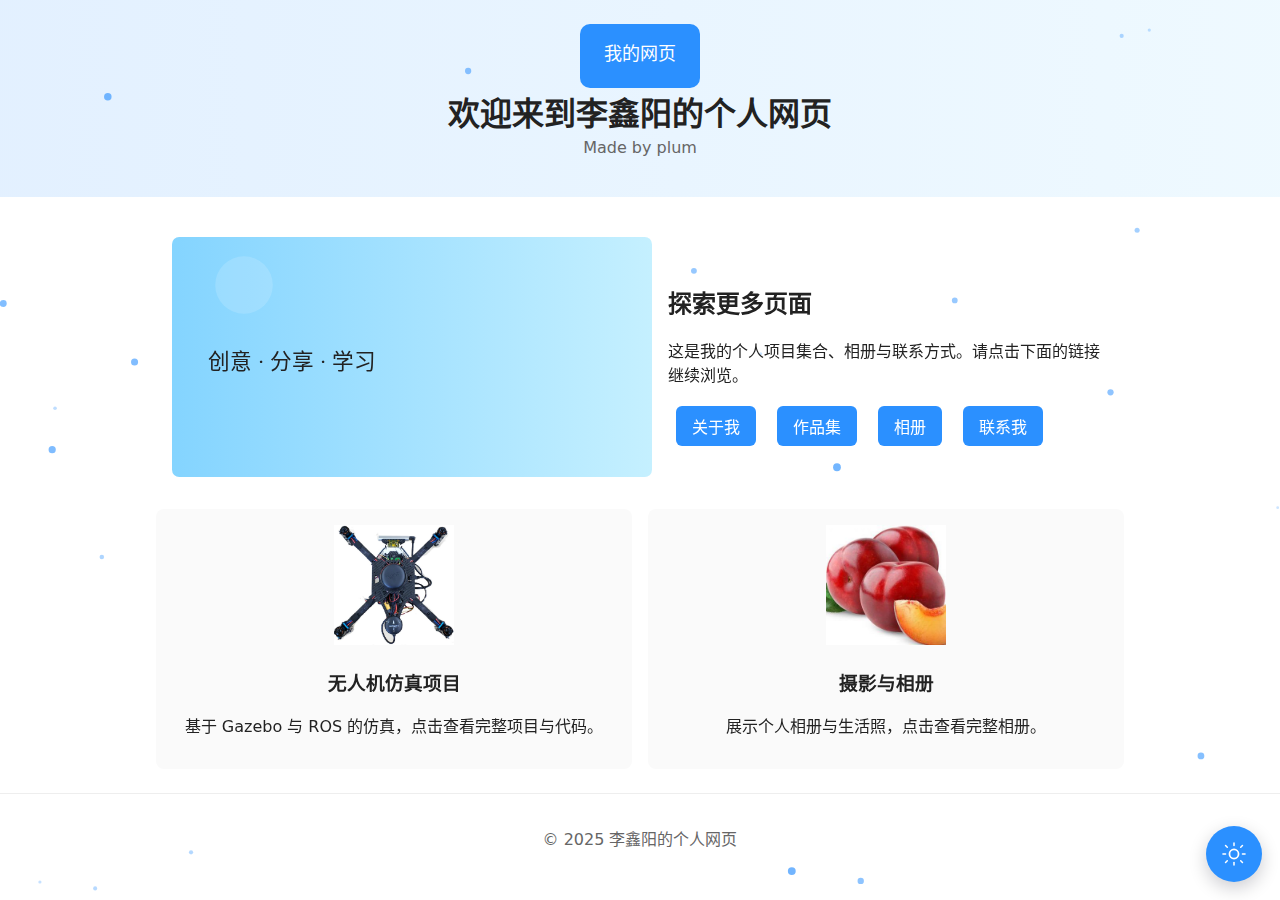
<file: index.html>
<!doctype html>
<html lang="zh-CN">
<head>
  <meta charset="utf-8">
  <meta name="viewport" content="width=device-width,initial-scale=1">
  <title>我的个人网页 - 主页</title>
  <link rel="stylesheet" href="web/css/style.css">
</head>
<body>
  <header class="site-header">
    <!-- inline logo SVG: text is always white and centered in the blue box -->
    <svg class="logo" width="120" height="64" viewBox="0 0 120 64" role="img" aria-label="logo" xmlns="http://www.w3.org/2000/svg">
      <rect rx="10" width="120" height="64" fill="var(--accent)" />
      <text x="50%" y="50%" font-family="Segoe UI, Microsoft YaHei" font-size="18" fill="#ffffff" text-anchor="middle" dominant-baseline="middle">我的网页</text>
    </svg>
    <h1 class="site-title">欢迎来到李鑫阳的个人网页</h1>
    <p class="tagline">Made by plum</p>
    <button class="theme-toggle" aria-label="切换夜间/白天" aria-pressed="false">
      <span class="switch">
        <span class="knob" aria-hidden="true"></span>
      </span>
    </button>
  </header>

  <main class="container">
    <section class="hero">
      <!-- inline hero SVG so text color follows theme -->
      <svg class="hero-img" width="480" height="240" viewBox="0 0 800 400" role="img" aria-label="hero image" xmlns="http://www.w3.org/2000/svg">
        <defs>
          <linearGradient id="g" x1="0" x2="1">
            <stop offset="0" stop-color="var(--hero-stop1)"/>
            <stop offset="1" stop-color="var(--hero-stop2)"/>
          </linearGradient>
        </defs>
          <rect width="800" height="400" fill="url(#g)" rx="12"/>
        <circle cx="120" cy="80" r="48" fill="#fff" opacity=".15" />
        <text x="60" y="220" font-family="Segoe UI, Microsoft YaHei" font-size="36" fill="var(--text)">创意 · 分享 · 学习</text>
      </svg>
      <div class="hero-content">
        <h2>探索更多页面</h2>
        <p>这是我的个人项目集合、相册与联系方式。请点击下面的链接继续浏览。</p>
        <nav class="main-nav">
          <a href="web/about.html">关于我</a>
          <a href="web/portfolio.html">作品集</a>
          <a href="web/gallery.html">相册</a>
          <a href="web/contact.html">联系我</a>
        </nav>
      </div>
    </section>

    <section class="preview-cards">
      <article>
        <a href="web/portfolio.html">
          <img src="image/drone.jpg" width="120" height="120" alt="无人机仿真项目" />
        </a>
        <h3>无人机仿真项目</h3>
        <p>基于 Gazebo 与 ROS 的仿真，点击查看完整项目与代码。</p>
      </article>
      <article>
        <a href="web/gallery.html">
          <img src="image/plum.jpg" width="120" height="120" alt="我的微信头像" />
        </a>
        <h3>摄影与相册</h3>
        <p>展示个人相册与生活照，点击查看完整相册。</p>
      </article>
    </section>
  </main>

  <footer>
    <p>© 2025 李鑫阳的个人网页</p>
  </footer>
  <canvas id="particles" aria-hidden="true"></canvas>
  <script src="web/js/theme.js"></script>
  <script src="web/js/particles.js"></script>
</body>
</html>
</file>
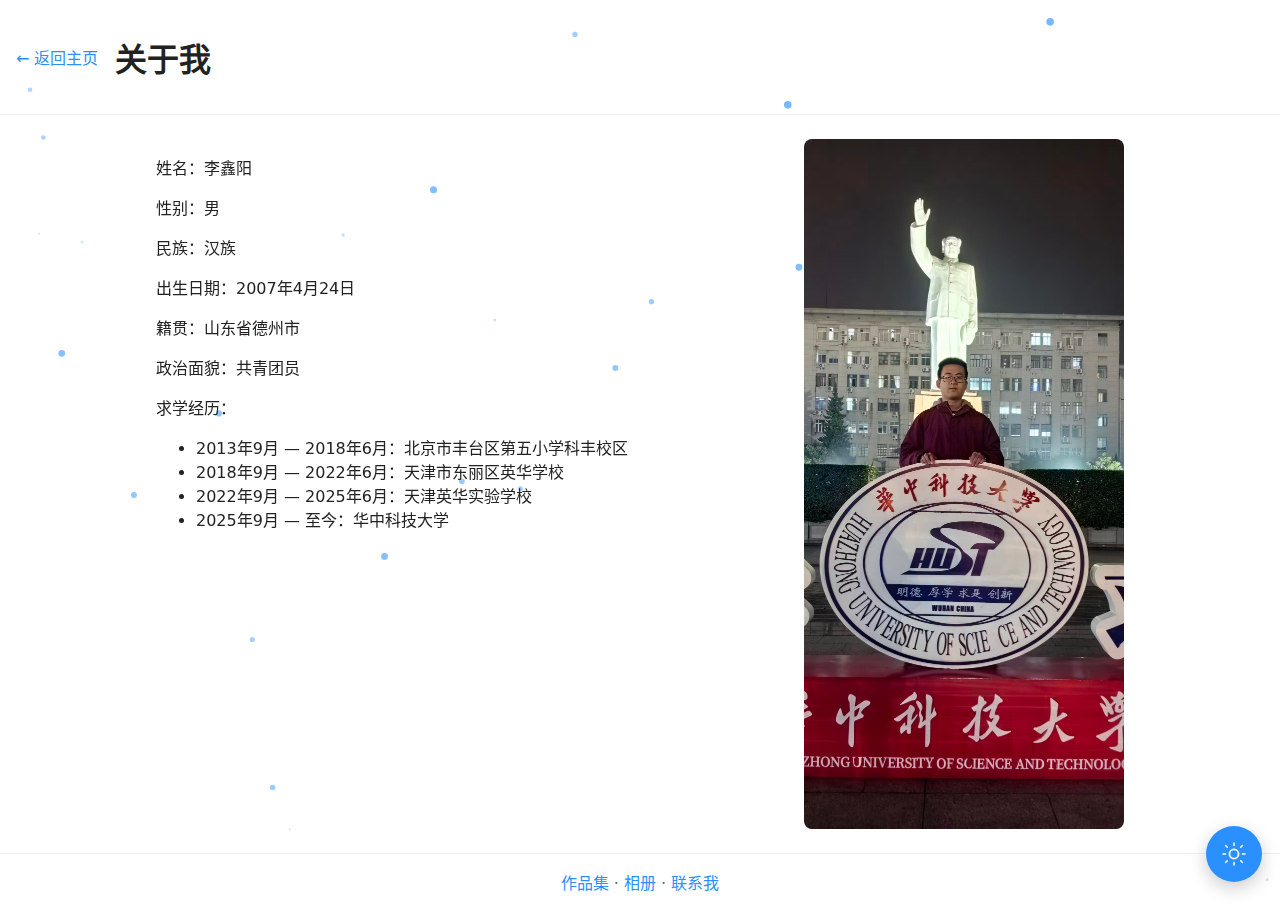
<file: web/about.html>
<!doctype html>
<html lang="zh-CN">
<head>
  <meta charset="utf-8">
  <meta name="viewport" content="width=device-width,initial-scale=1">
  <title>关于我</title>
  <link rel="stylesheet" href="css/style.css">
</head>
<body>
  <header class="sub-header">
    <a class="home-link" href="../index.html">← 返回主页</a>
    <h1>关于我</h1>
    <button class="theme-toggle" aria-label="切换夜间/白天" aria-pressed="false">
      <span class="switch"><span class="knob" aria-hidden="true"></span></span>
    </button>
  </header>
  <main class="container">
    <section class="about">
      <div class="bio">
        <p>姓名：李鑫阳</p>
        <p>性别：男</p>
        <p>民族：汉族</p>
        <p>出生日期：2007年4月24日</p>
        <p>籍贯：山东省德州市</p>
        <p>政治面貌：共青团员</p>
        <p>求学经历：</p>
        <ul>
          <li>2013年9月 — 2018年6月：北京市丰台区第五小学科丰校区</li>
          <li>2018年9月 — 2022年6月：天津市东丽区英华学校</li>
          <li>2022年9月 — 2025年6月：天津英华实验学校</li>
          <li>2025年9月 — 至今：华中科技大学</li>
        </ul>
      </div>
      <aside class="photo">
        <img src="../image/photo2.jpg" alt="photo2" />
      </aside>
    </section>
  </main>
  <footer>
    <a href="portfolio.html">作品集</a> · <a href="gallery.html">相册</a> · <a href="contact.html">联系我</a>
  </footer>
  <canvas id="particles" aria-hidden="true"></canvas>
  <script src="js/theme.js"></script>
  <script src="js/particles.js"></script>
</body>
</html>
</file>
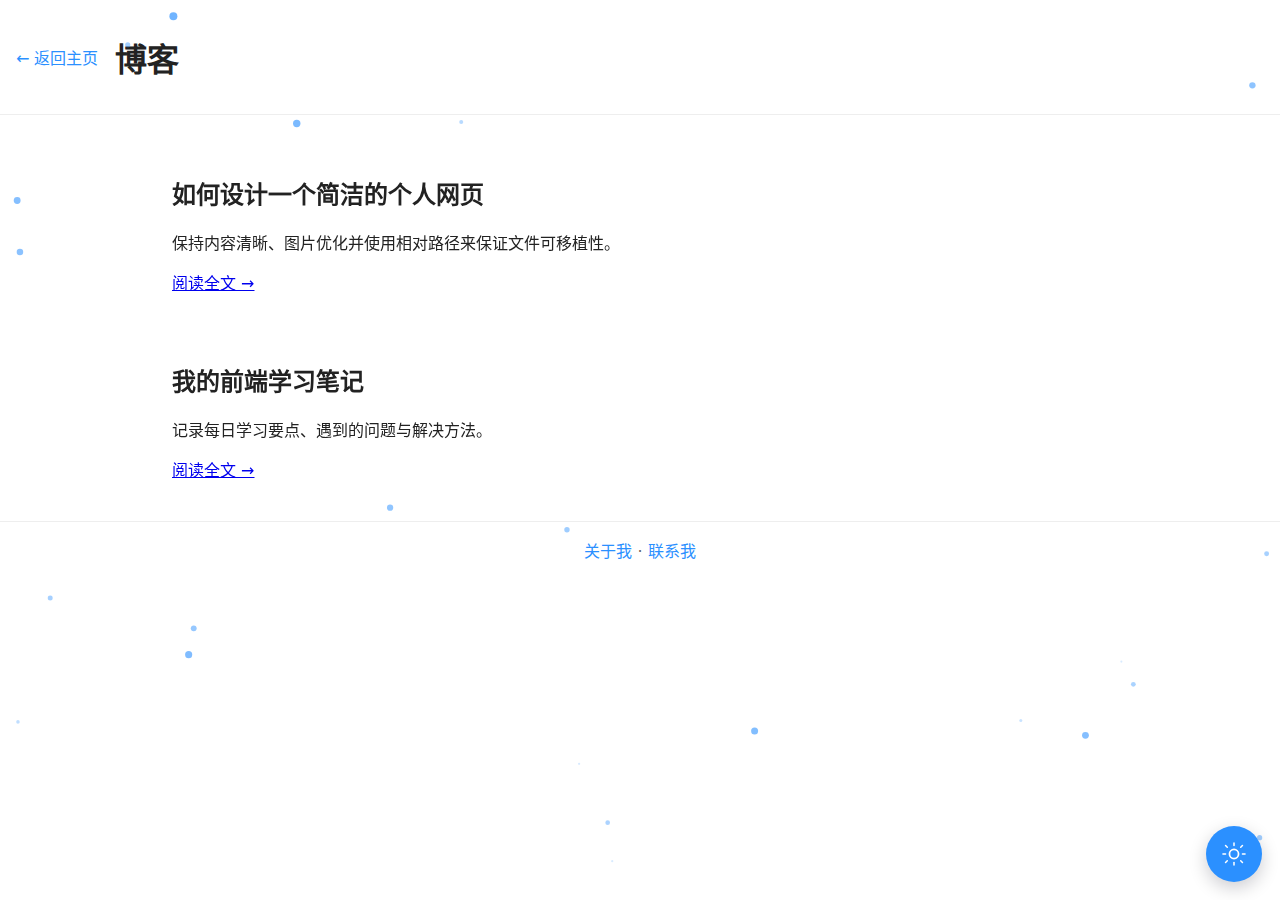
<file: web/blog.html>
<!doctype html>
<html lang="zh-CN">
<head>
  <meta charset="utf-8">
  <meta name="viewport" content="width=device-width,initial-scale=1">
  <title>博客</title>
  <link rel="stylesheet" href="css/style.css">
</head>
<body>
  <header class="sub-header">
    <a class="home-link" href="../index.html">← 返回主页</a>
    <h1>博客</h1>
    <button class="theme-toggle" aria-label="切换夜间/白天" aria-pressed="false">
      <span class="switch"><span class="knob" aria-hidden="true"></span></span>
    </button>
  </header>
  <main class="container">
    <article class="post">
      <h2>如何设计一个简洁的个人网页</h2>
      <p>保持内容清晰、图片优化并使用相对路径来保证文件可移植性。</p>
      <a href="#">阅读全文 →</a>
    </article>
    <article class="post">
      <h2>我的前端学习笔记</h2>
      <p>记录每日学习要点、遇到的问题与解决方法。</p>
      <a href="#">阅读全文 →</a>
    </article>
  </main>
  <footer>
    <a href="about.html">关于我</a> · <a href="contact.html">联系我</a>
  </footer>
  <canvas id="particles" aria-hidden="true"></canvas>
  <script src="js/theme.js"></script>
  <script src="js/particles.js"></script>
</body>
</html>
</file>
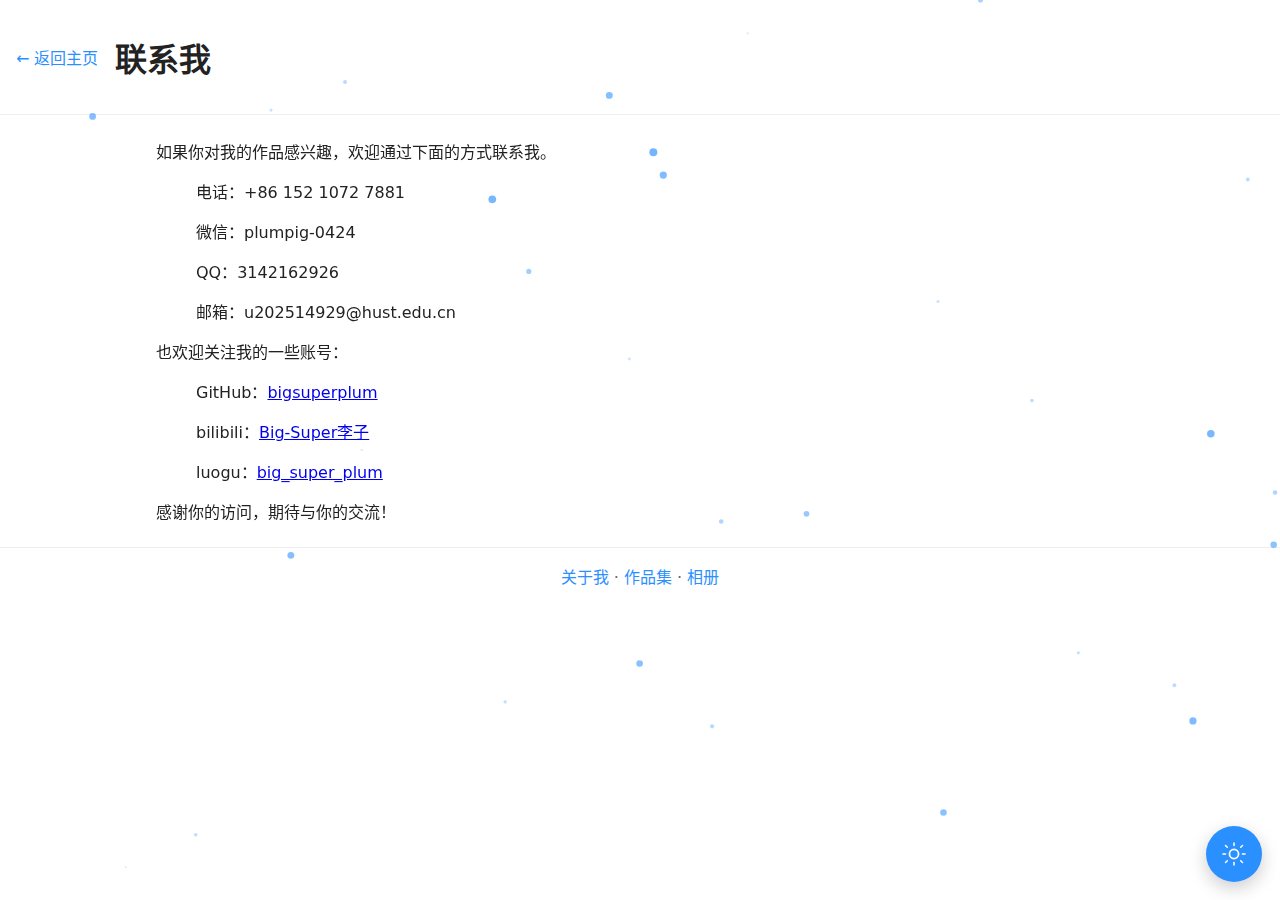
<file: web/contact.html>
<!doctype html>
<html lang="zh-CN">
<head>
  <meta charset="utf-8">
  <meta name="viewport" content="width=device-width,initial-scale=1">
  <title>联系我</title>
  <link rel="stylesheet" href="css/style.css">
</head>
<body>
  <header class="sub-header">
    <a class="home-link" href="../index.html">← 返回主页</a>
    <h1>联系我</h1>
    <button class="theme-toggle" aria-label="切换夜间/白天" aria-pressed="false">
      <span class="switch"><span class="knob" aria-hidden="true"></span></span>
    </button>
  </header>
  <main class="container">
    <section>
      <p>如果你对我的作品感兴趣，欢迎通过下面的方式联系我。</p>
      <ul>
        <p>电话：+86 152 1072 7881</p>
        <p>微信：plumpig-0424</p>
        <p>QQ：3142162926</p>
        <p>邮箱：u202514929@hust.edu.cn</p>
      </ul>
      <p>也欢迎关注我的一些账号：</p>
      <ul>
        <p>GitHub：<a href="https://github.com/bigsuperplum">bigsuperplum</a></p>
        <p>bilibili：<a href="https://space.bilibili.com/396513166">Big-Super李子</a></p>
        <p>luogu：<a href="https://www.luogu.com.cn/user/1145473">big_super_plum</a></p>
      </ul>
      <p>感谢你的访问，期待与你的交流！</p>
    </section>
  </main>
  <footer>
    <a href="about.html">关于我</a> · <a href="portfolio.html">作品集</a> · <a href="gallery.html">相册</a>
  </footer>
  <canvas id="particles" aria-hidden="true"></canvas>
  <script src="js/theme.js"></script>
  <script src="js/particles.js"></script>
</body>
</html>
</file>
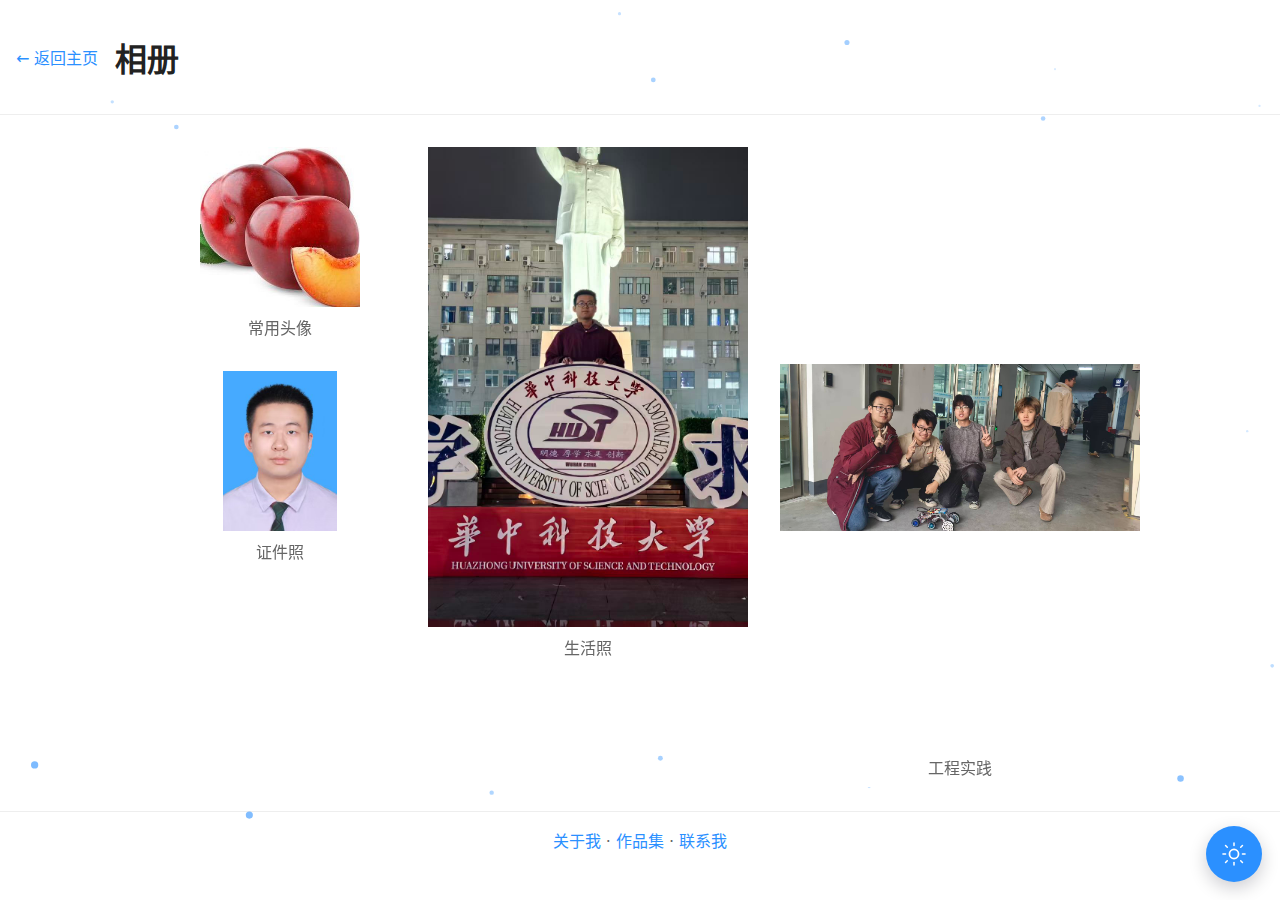
<file: web/gallery.html>
<!doctype html>
<html lang="zh-CN">
<head>
  <meta charset="utf-8">
  <meta name="viewport" content="width=device-width,initial-scale=1">
  <title>相册</title>
  <link rel="stylesheet" href="css/style.css">
</head>
<body>
  <header class="sub-header">
    <a class="home-link" href="../index.html">← 返回主页</a>
    <h1>相册</h1>
    <button class="theme-toggle" aria-label="切换夜间/白天" aria-pressed="false">
      <span class="switch"><span class="knob" aria-hidden="true"></span></span>
    </button>
  </header>
  <main class="container">
    <div class="gallery">
      <div class="col">
        <figure>
          <img src="../image/plum.jpg" alt="常用头像" />
          <figcaption>常用头像</figcaption>
        </figure>
        <figure>
          <img src="../image/formal.jpg" alt="证件照" />
          <figcaption>证件照</figcaption>
        </figure>
      </div>
      <div class="col">
        <figure>
          <img src="../image/photo.jpg" alt="生活照" />
          <figcaption>生活照</figcaption>
        </figure>
        <figure>
          <img src="../image/work.jpg" alt="工程实践" />
          <figcaption>工程实践</figcaption>
        </figure>
      </div>
    </div>
  </main>
  <footer>
    <a href="about.html">关于我</a> · <a href="portfolio.html">作品集</a> · <a href="contact.html">联系我</a>
  </footer>
  <canvas id="particles" aria-hidden="true"></canvas>
  <script src="js/theme.js"></script>
  <script src="js/particles.js"></script>
</body>
</html>
</file>
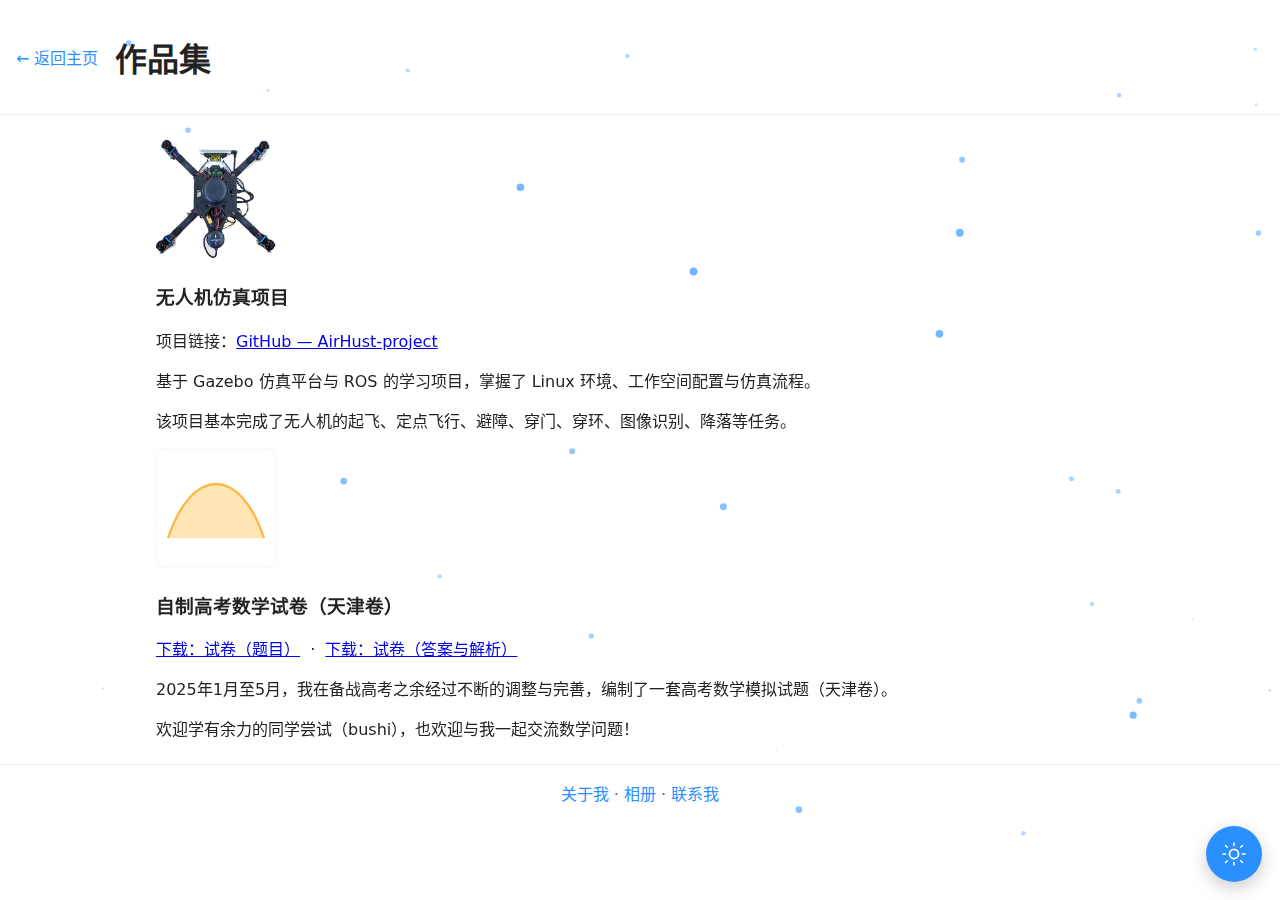
<file: web/portfolio.html>
<!doctype html>
<html lang="zh-CN">
<head>
  <meta charset="utf-8">
  <meta name="viewport" content="width=device-width,initial-scale=1">
  <title>作品集</title>
  <link rel="stylesheet" href="css/style.css">
</head>
<body>
  <header class="sub-header">
    <a class="home-link" href="../index.html">← 返回主页</a>
    <h1>作品集</h1>
    <button class="theme-toggle" aria-label="切换夜间/白天" aria-pressed="false">
      <span class="switch"><span class="knob" aria-hidden="true"></span></span>
    </button>
  </header>
  <main class="container">
    <section class="projects">
      <article class="project">
        <img src="../image/drone.jpg" alt="无人机" />
        <h3>无人机仿真项目</h3>
        <p>项目链接：<a href="https://github.com/bigsuperplum/AirHust-project" target="_blank" rel="noopener noreferrer">GitHub — AirHust-project</a></p>
        <p>基于 Gazebo 仿真平台与 ROS 的学习项目，掌握了 Linux 环境、工作空间配置与仿真流程。</p>
        <p>该项目基本完成了无人机的起飞、定点飞行、避障、穿门、穿环、图像识别、降落等任务。</p>
      </article>
      <article class="project">
        <svg width="120" height="120" viewBox="0 0 200 200" xmlns="http://www.w3.org/2000/svg" aria-hidden="true">
          <rect width="200" height="200" rx="16" fill="var(--panel-bg)" stroke="var(--border)"/>
          <path d="M20 150 C60 30, 140 30, 180 150" fill="var(--project2-fill)" stroke="var(--project2-stroke)" stroke-width="4"/>
        </svg>
        <h3>自制高考数学试卷（天津卷）</h3>
        <p>
          <a href="assets/math-test.pdf" download rel="noopener noreferrer">下载：试卷（题目）</a>
          &nbsp;·&nbsp;
          <a href="assets/math-test-answer.pdf" download rel="noopener noreferrer">下载：试卷（答案与解析）</a>
        </p>
        <p>2025年1月至5月，我在备战高考之余经过不断的调整与完善，编制了一套高考数学模拟试题（天津卷）。</p>
        <p>欢迎学有余力的同学尝试（bushi），也欢迎与我一起交流数学问题！</p>
      </article>
    </section>
  </main>
  <footer>
    <a href="about.html">关于我</a> · <a href="gallery.html">相册</a> · <a href="contact.html">联系我</a>
  </footer>
  <canvas id="particles" aria-hidden="true"></canvas>
  <script src="js/theme.js"></script>
  <script src="js/particles.js"></script>
</body>
</html>
</file>
<file: web/css/style.css>
/* 统一样式：用于主页和子页面（子页面从 web/ 引用为 css/style.css） */
:root{
  --bg:#fff;--muted:#666;--accent:#2b90ff;--maxw:1000px
}
*{box-sizing:border-box}
body{font-family:Segoe UI, system-ui, -apple-system, "PingFang SC", "Microsoft YaHei", sans-serif;margin:0;background:var(--bg);color:var(--text)}
:root{
  --bg:#ffffff;
  --text:#222222;
  --muted:#666666;
  --accent:#2b90ff;
  --card-bg:#fafafa;
  --panel-bg:#ffffff;
  --border:#eeeeee;
  --hero-stop1:#84d4ff;
  --hero-stop2:#c5f0ff;
  --project-fill:#84d4ff;
  --project-stroke:#84d4ff;
  --project2-fill:#ffe6b3;
  --project2-stroke:#ffb84d;
  --maxw:1000px;
  --particle-color: rgba(43,144,255,0.75);
}

/* 夜间模式变量 */
[data-theme="dark"]{
  --bg:#071122;
  --text:#ffffff;
  --muted:#9fb8d9;
  --accent:#6ab0ff;
  --particle-color: rgba(255,206,84,0.7);
  --card-bg:#071826;
  --panel-bg:#081224;
  --border:#123444;
  --hero-stop1:#0b3147;
  --hero-stop2:#07202b;
  --project-fill:#2b90ff;
  --project-stroke:#2b90ff;
  --project2-fill:#4b2f1a;
  --project2-stroke:#7a4a1f;
}
.tagline{color:var(--muted);margin-top:.25rem}
.theme-toggle{margin-left:1rem}
.theme-toggle:focus{outline:2px solid #fff3}

/* 浮动圆形主题开关（右下固定） */
.theme-toggle{position:fixed;right:18px;bottom:18px;z-index:1200;width:56px;height:56px;padding:0;border-radius:50%;display:flex;align-items:center;justify-content:center;border:0;cursor:pointer;box-shadow:0 6px 18px rgba(2,6,23,0.2);transition:transform .12s ease,background .18s}
.theme-toggle:active{transform:scale(.96)}
.theme-toggle svg{width:26px;height:26px;display:block;fill:currentColor}

/* 白天模式下按钮配色 */
.theme-toggle{background:var(--accent);color:#fff}

/* 夜间模式下按钮配色 */
[data-theme="dark"] .theme-toggle{background:#0f2a3d;color:#fff}

/* 子页面头内的 margin 调整（开关固定后不需占位） */
.sub-header .theme-toggle{margin-left:0;position:fixed}
.hero{display:flex;gap:1rem;align-items:center;flex-wrap:wrap;padding:1rem}
.site-header{background:linear-gradient(90deg,#2b90ff22,#84d4ff22);padding:1.5rem;display:flex;flex-direction:column;align-items:center;justify-content:center}
.hero-content{flex:1}
.logo{height:64px}
.site-title{margin:0}
.main-nav a{display:inline-block;margin:.25rem .5rem;padding:.5rem 1rem;background:var(--accent);color:#fff;border-radius:6px;text-decoration:none}
.container{max-width:var(--maxw);margin:1.5rem auto;padding:0 1rem;position:relative;z-index:1}
.preview-cards{display:flex;gap:1rem;flex-wrap:wrap;margin-top:1rem}
.hero{display:flex;gap:1rem;align-items:center;flex-wrap:wrap;padding:1rem}
.preview-cards article{flex:1;min-width:220px;padding:1rem;background:var(--card-bg);border-radius:8px;text-align:center;color:var(--text)}
.sub-header{background:var(--subheader-bg, var(--panel-bg));padding:.8rem 1rem;border-bottom:1px solid var(--border);display:flex;align-items:center;gap:1rem}
.home-link{color:var(--accent);text-decoration:none}

/* 在夜间模式下微调子页头背景 */
.sub-header{background:var(--subheader-bg, var(--panel-bg));padding:.8rem 1rem;border-bottom:1px solid var(--border)}
.sub-header[data-theme="dark"]{}
.gallery{display:flex;gap:1rem;flex-wrap:wrap}
.gallery{display:flex;gap:1rem;flex-wrap:wrap}
.post{background:var(--bg);padding:1rem;margin-bottom:1rem;border-radius:6px}

/* 粒子画布 */
#particles{position:fixed;inset:0;z-index:0;pointer-events:none}

/* 按钮样式在子页头部调整 */
.sub-header .theme-toggle{margin-left:auto}
.gallery figure{margin:0;background:var(--panel-bg);padding:.5rem;border-radius:6px}
.gallery img{width:240px;height:160px;max-width:100%;display:block;object-fit:contain;margin:0 auto;background:var(--panel-bg)}
.gallery svg{width:240px;height:160px;display:block;margin:0 auto}
.gallery figcaption{text-align:center;margin-top:.5rem;color:var(--muted)}

/* columns inside gallery: left column stacks two figures, right column holds single figure */
.gallery{display:flex;gap:1rem;flex-wrap:nowrap}
.gallery .col{display:flex;flex-direction:column;gap:1rem}

/* 右列改为横向排列：第一张（生活照）放大显示，第二张（工作照）为较小预览 */
.gallery .col:nth-child(2){display:flex;flex-direction:row;gap:1rem;align-items:flex-start}
.gallery .col:nth-child(2) figure{flex:0 0 auto}
.gallery .col:nth-child(2) figure:first-child img{
  width:320px;
  height:480px;
  max-width:100%;
  display:block;
  margin:0 auto;
  object-fit:cover; /* 放大并聚焦主体 */
  background:var(--panel-bg);
}
.gallery .col:nth-child(2) figure:nth-child(2) img{
  width:360px;
  height:600px; /* 更大的容器高度，便于完整展示 */
  max-width:100%;
  display:block;
  margin:0 auto;
  object-fit:contain; /* 完整显示图像，不裁剪 */
  background:var(--panel-bg);
}
@media (max-width:900px){
  .gallery{flex-wrap:wrap}
  .gallery .col{width:100%;flex-direction:column}
  .gallery .col:nth-child(2){flex-direction:column}
  .gallery .col:nth-child(2) figure img{
    width:100%;
    height:auto;
    object-fit:contain;
  }
}

/* About page two-column layout */
.about{display:flex;gap:1.5rem;align-items:flex-start}
.about .bio{flex:1}
.about .photo{width:320px;max-width:40%}
.about .photo img{width:100%;height:auto;border-radius:8px;display:block}
@media (max-width:900px){
  .about{flex-direction:column}
  .about .photo{width:100%;max-width:100%}
}
.project img{width:120px;height:120px}
.post{background:var(--panel-bg);padding:1rem;margin-bottom:1rem;border-radius:6px;color:var(--text)}
@media (max-width:700px){.hero{flex-direction:column}.hero-img{max-width:100%;width:100%}}
/* Footer: 居中显示所有页面底部内容 */
footer{padding:1rem;text-align:center;color:var(--muted);border-top:1px solid var(--border);background:transparent}
footer p, footer a{color:var(--muted)}
footer a{color:var(--accent);text-decoration:none}
</file>
